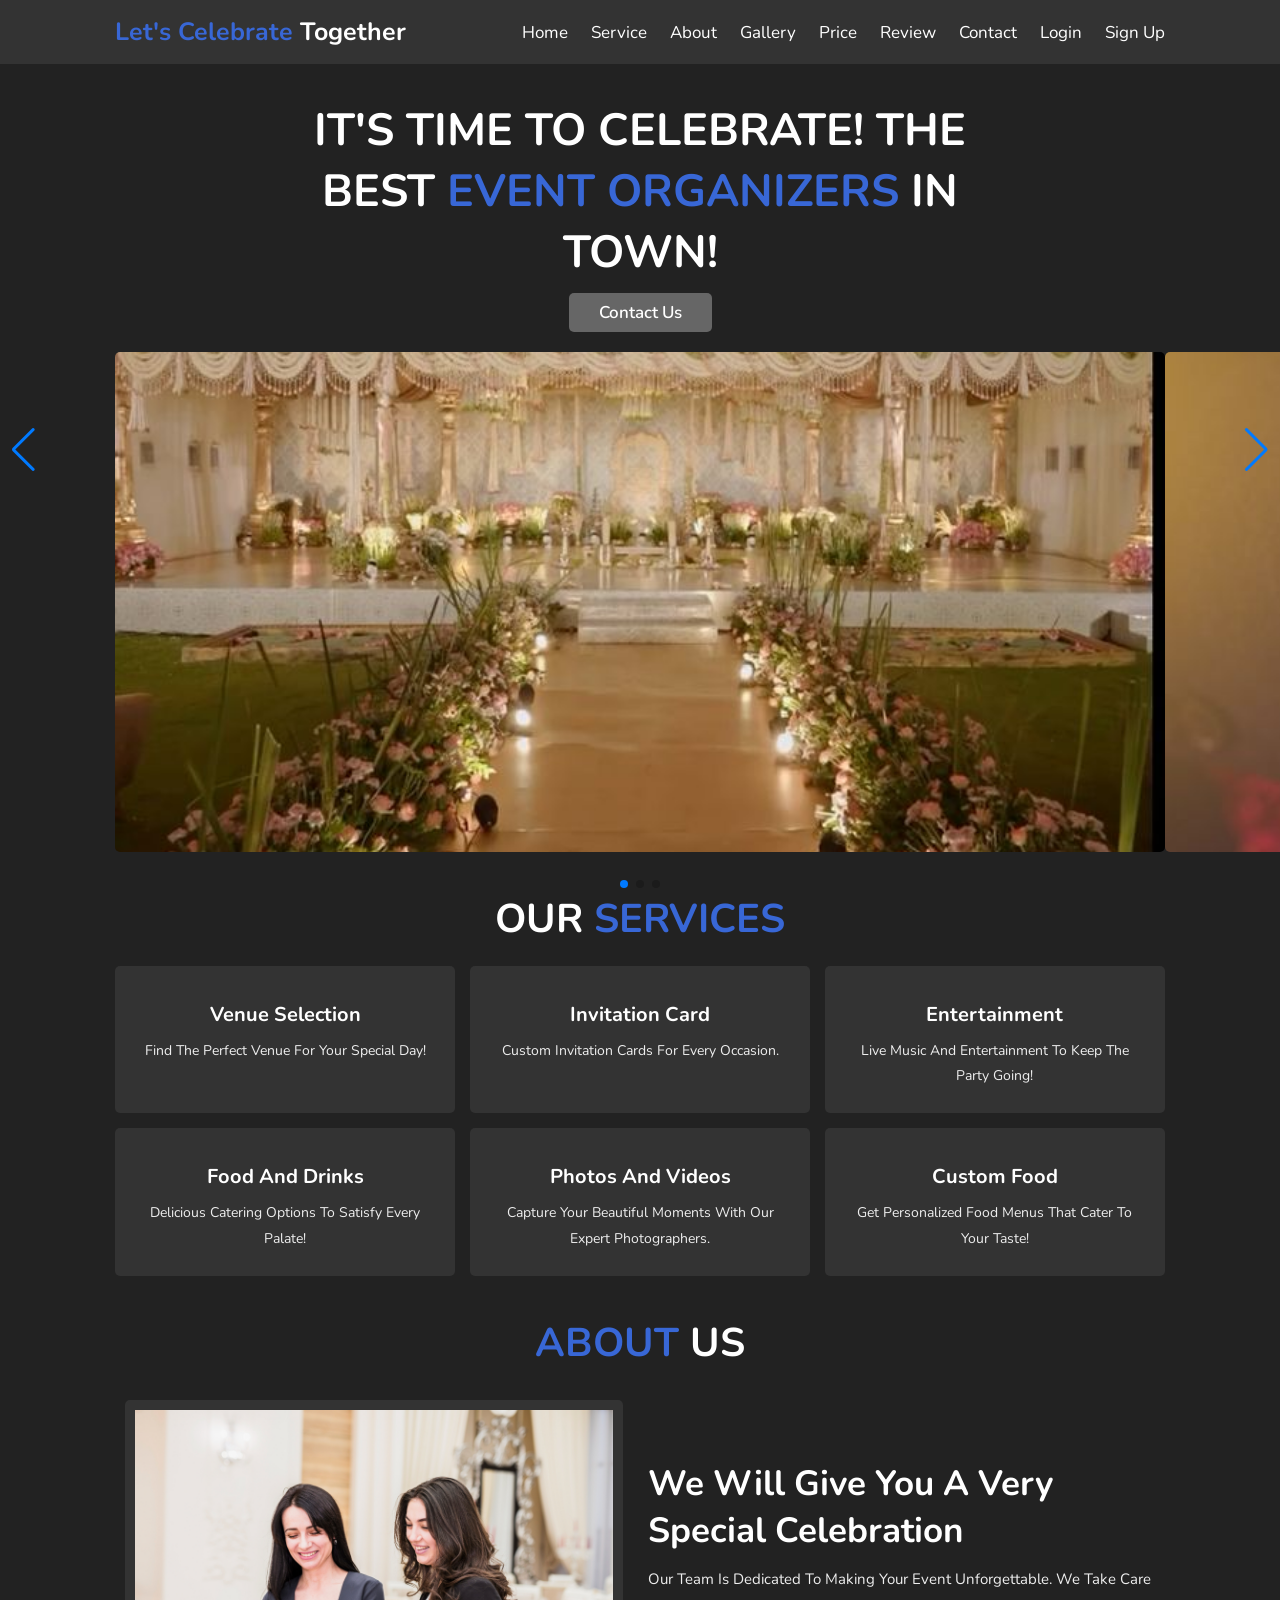
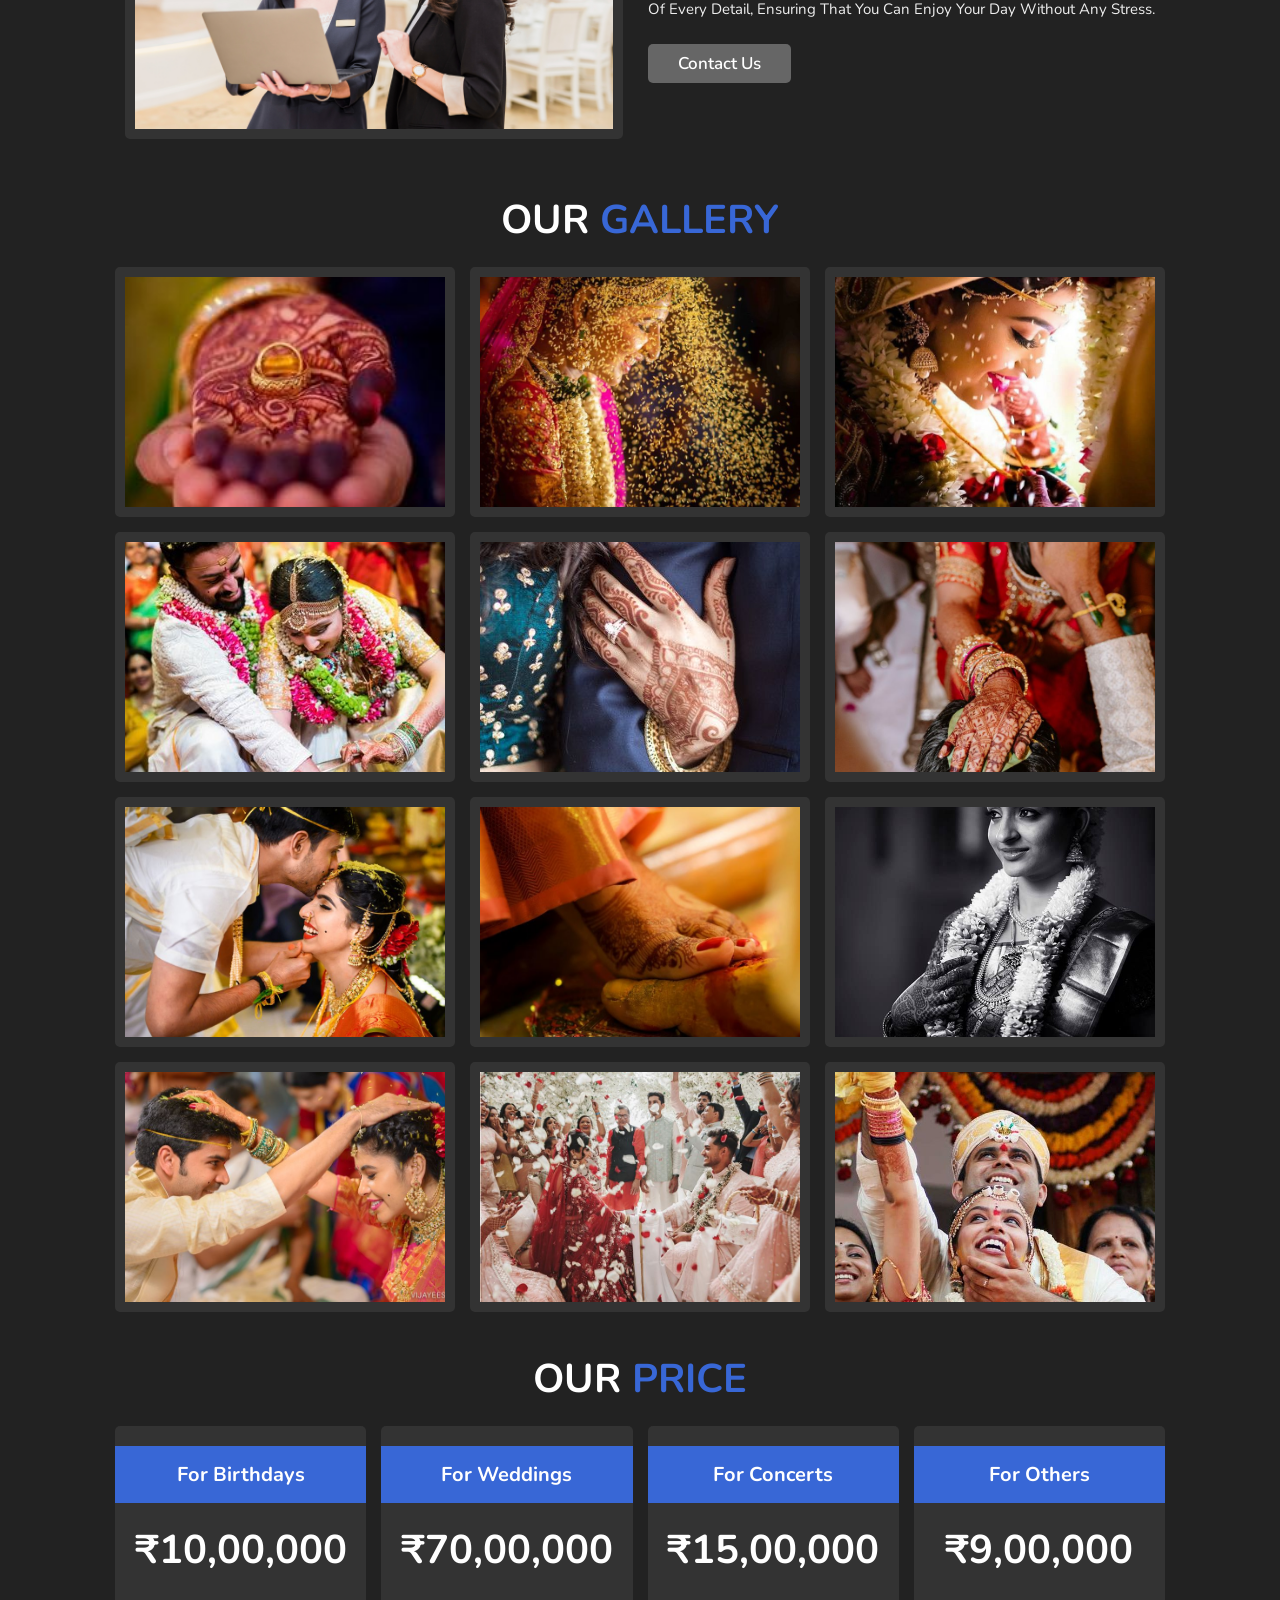
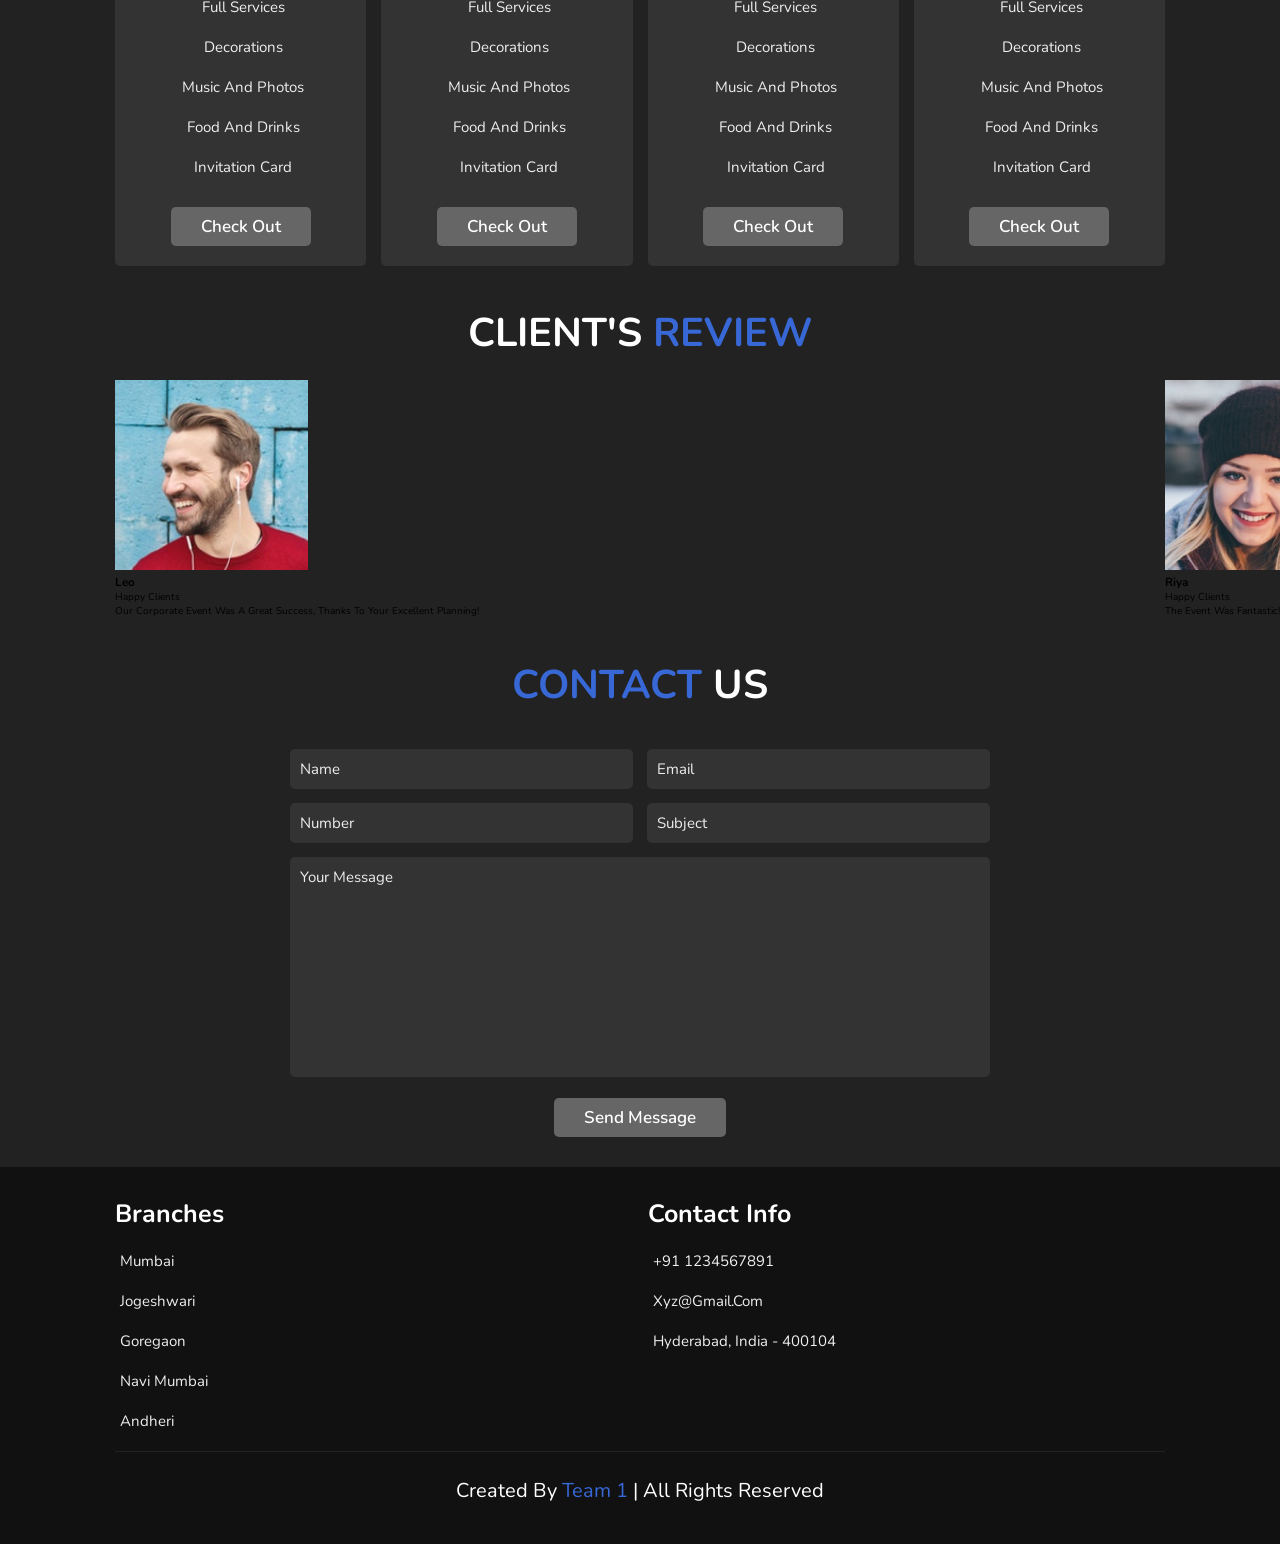
<file: FSDAssignment5/index.html>
<!DOCTYPE html>
<html lang="en">
<head>
    <meta charset="UTF-8">
    <meta name="viewport" content="width=device-width, initial-scale=1.0">
    <title>Event Organizer</title>
    <link rel="stylesheet" href="https://unpkg.com/swiper/swiper-bundle.min.css" />
    <link rel="stylesheet" href="css/style.css"> <!-- Link to css/style.css -->
</head>
<body>

<!-- Header -->
<header class="header">
    <a href="#" class="logo"><span>Let's Celebrate </span>Together</a>
    <nav class="navbar">
        <a href="#home">home</a>
        <a href="#service">service</a>
        <a href="#about">about</a>
        <a href="#gallery">gallery</a>
        <a href="#price">price</a>
        <a href="#review">review</a>
        <a href="#contact">contact</a>
        <a href="/login">Login</a>
        <a href="/signup">Sign up</a>
    </nav>
    <div id="menu-bars" class="fas fa-bars"></div>
</header>

<!-- Home Section -->
<section class="home" id="home">
    <div class="content">
        <h3>It's time to celebrate! The best <span>event organizers</span> in town!</h3>
        <a href="#" class="btn">contact us</a>
    </div>

    <div class="swiper-container home-slider">
        <div class="swiper-wrapper">
            <div class="swiper-slide"><img src="PHOTOS/decoration1.jpeg" alt="Decoration 1"></div>
            <div class="swiper-slide"><img src="PHOTOS/Rings2.jpeg" alt="Rings"></div>
            <div class="swiper-slide"><img src="PHOTOS/together3.jpeg" alt="Together"></div>
            <div class="swiper-slide"><img src="PHOTOS/mehandi hands4.jpeg" alt="Mehandi Hands"></div>
            <div class="swiper-slide"><img src="PHOTOS/littlefingers5.jpeg" alt="Little Fingers"></div>
            <div class="swiper-slide"><img src="PHOTOS/engaged6.jpeg" alt="Engaged"></div>
            <div class="swiper-slide"><img src="PHOTOS/beautiful1.jpeg" alt="Beautiful"></div>
            <div class="swiper-slide"><img src="PHOTOS/girls togetherg10.jpeg" alt="Girls Together"></div>
        </div>
        <div class="swiper-pagination"></div>
        <div class="swiper-button-next"></div>
        <div class="swiper-button-prev"></div>
    </div>
</section>

<!-- Services Section -->
<section class="service" id="service">
    <h1 class="heading"> our <span>services</span> </h1>
    <div class="box-container">
        <div class="box">
            <i class="fas fa-map-marker-alt"></i>
            <h3>venue selection</h3>
            <p>Find the perfect venue for your special day!</p>
        </div>
        <div class="box">
            <i class="fas fa-envelope"></i>
            <h3>invitation card</h3>
            <p>Custom invitation cards for every occasion.</p>
        </div>
        <div class="box">
            <i class="fas fa-music"></i>
            <h3>entertainment</h3>
            <p>Live music and entertainment to keep the party going!</p>
        </div>
        <div class="box">
            <i class="fas fa-utensils"></i>
            <h3>food and drinks</h3>
            <p>Delicious catering options to satisfy every palate!</p>
        </div>
        <div class="box">
            <i class="fas fa-photo-video"></i>
            <h3>photos and videos</h3>
            <p>Capture your beautiful moments with our expert photographers.</p>
        </div>
        <div class="box">
            <i class="fas fa-birthday-cake"></i>
            <h3>custom food</h3>
            <p>Get personalized food menus that cater to your taste!</p>
        </div>
    </div>
</section>

<!-- About Section -->
<section class="about" id="about">
    <h1 class="heading"><span>about</span> us </h1>
    <div class="row">
        <div class="image">
            <img src="images/about-img.jpg" alt="About Us"> <!-- Updated path -->
        </div>
        <div class="content">
            <h3>We will give you a very special celebration</h3>
            <p>Our team is dedicated to making your event unforgettable. We take care of every detail, ensuring that you can enjoy your day without any stress.</p>
            <a href="#" class="btn">contact us</a>
        </div>
    </div>
</section>

<!-- Gallery Section -->
<section class="gallery" id="gallery">
    <h1 class="heading">our <span>gallery</span></h1>
    <div class="box-container">
        <div class="box">
            <img src="PHOTOS/rings on handg1.jpeg" alt="Rings on Hand">
        </div>
        <div class="box">
            <img src="PHOTOS/beautifulg2.jpeg" alt="Beautiful Event">
        </div>
        <div class="box">
            <img src="PHOTOS/maing3.jpeg" alt="Main Event">
        </div>
        <div class="box">
            <img src="PHOTOS/potg4.jpeg" alt="Pot Decor">
        </div>
        <div class="box">
            <img src="PHOTOS/holding handsg5.jpeg" alt="Holding Hands">
        </div>
        <div class="box">
            <img src="PHOTOS/123g6.jpeg" alt="123 Event">
        </div>
        <div class="box">
            <img src="PHOTOS/puppyg7.jpeg" alt="Puppy">
        </div>
        <div class="box">
            <img src="PHOTOS/legsg8.jpeg" alt="Legs">
        </div>
        <div class="box">
            <img src="PHOTOS/a brideg9.jpeg" alt="Bride">
        </div>
        <div class="box">
            <img src="PHOTOS/couple.jpeg" alt="Couple">
        </div>
        <div class="box">
            <img src="PHOTOS/Memorable.jpeg" alt="Memorable Moment">
        </div>
        <div class="box">
            <img src="PHOTOS/moon.jpeg" alt="Moonlight Event">
        </div>
    </div>
</section>

<!-- Price Section -->
<section class="price" id="price">
    <h1 class="heading"> our <span>price</span> </h1>
    <div class="box-container">
        <div class="box">
            <h3 class="title">for birthdays</h3>
            <h3 class="amount">₹10,00,000</h3>
            <ul>
                <li><i class="fas fa-check"></i>full services</li>
                <li><i class="fas fa-check"></i> decorations</li>
                <li><i class="fas fa-check"></i> music and photos</li>
                <li><i class="fas fa-check"></i> food and drinks</li>
                <li><i class="fas fa-check"></i> invitation card</li>
            </ul>
            <a href="#" class="btn">check out</a>
        </div>
        <div class="box">
            <h3 class="title">for weddings</h3>
            <h3 class="amount">₹70,00,000</h3>
            <ul>
                <li><i class="fas fa-check"></i>full services</li>
                <li><i class="fas fa-check"></i> decorations</li>
                <li><i class="fas fa-check"></i> music and photos</li>
                <li><i class="fas fa-check"></i> food and drinks</li>
                <li><i class="fas fa-check"></i> invitation card</li>
            </ul>
            <a href="#" class="btn">check out</a>
        </div>
        <div class="box">
            <h3 class="title">for concerts</h3>
            <h3 class="amount">₹15,00,000</h3>
            <ul>
                <li><i class="fas fa-check"></i>full services</li>
                <li><i class="fas fa-check"></i> decorations</li>
                <li><i class="fas fa-check"></i> music and photos</li>
                <li><i class="fas fa-check"></i> food and drinks</li>
                <li><i class="fas fa-check"></i> invitation card</li>
            </ul>
            <a href="#" class="btn">check out</a>
        </div>
        <div class="box">
            <h3 class="title">for others</h3>
            <h3 class="amount">₹9,00,000</h3>
            <ul>
                <li><i class="fas fa-check"></i>full services</li>
                <li><i class="fas fa-check"></i> decorations</li>
                <li><i class="fas fa-check"></i> music and photos</li>
                <li><i class="fas fa-check"></i> food and drinks</li>
                <li><i class="fas fa-check"></i> invitation card</li>
            </ul>
            <a href="#" class="btn">check out</a>
        </div>
    </div>
</section>

<!-- Review Section -->
<section class="review" id="review"> 
    <h1 class="heading">client's <span>review</span></h1>
    <div class="review-slider swiper-container">
        <div class="swiper-wrapper">
            <div class="swiper-slide box">
                <i class="fas fa-quote-right"></i>
                <div class="user">
                    <img src="images/pic-1.png" alt="">
                    <div class="user-info">
                        <h3>Leo</h3>
                        <span>happy clients</span>
                    </div>
                </div>
                <p>Our corporate event was a great success, thanks to your excellent planning!</p>
            </div>
            <div class="swiper-slide box">
                <i class="fas fa-quote-right"></i>
                <div class="user">
                    <img src="images/pic-2.png" alt="">
                    <div class="user-info">
                        <h3>Riya</h3>
                        <span>happy clients</span>
                    </div>
                </div>
                <p>The event was fantastic! Everything went perfectly, and the food was delicious!</p>
            </div>
            <div class="swiper-slide box">
                <i class="fas fa-quote-right"></i>
                <div class="user">
                    <img src="images/pic-3.png" alt="">
                    <div class="user-info">
                        <h3>John</h3>
                        <span>happy clients</span>
                    </div>
                </div>
                <p>Thank you for making my birthday so special. The decorations were beautiful!</p>
            </div>
        </div>
    </div>
</section>

<!-- Contact Section -->
<section class="contact" id="contact">
    <h1 class="heading"> <span>contact</span> us </h1>
    <form action="">
        <div class="inputBox">
            <input type="text" placeholder="name" required>
            <input type="email" placeholder="email" required>
        </div>
        <div class="inputBox">
            <input type="number" placeholder="number" required>
            <input type="text" placeholder="subject" required>
        </div>
        <textarea name="" placeholder="your message" id="" cols="30" rows="10" required></textarea>
        <input type="submit" value="send message" class="btn">
    </form>
</section>

<!-- Footer -->
<section class="footer">
    <div class="box-container">
        <div class="box">
            <h3>branches</h3>
            <a href="#"> <i class="fas fa-map-marker-alt"></i> mumbai </a>
            <a href="#"> <i class="fas fa-map-marker-alt"></i> jogeshwari </a>
            <a href="#"> <i class="fas fa-map-marker-alt"></i> goregaon </a>
            <a href="#"> <i class="fas fa-map-marker-alt"></i> navi mumbai </a>
            <a href="#"> <i class="fas fa-map-marker-alt"></i> andheri </a>
        </div>
        <div class="box">
            <h3>contact info</h3>
            <a href="#"> <i class="fas fa-phone"></i> +91 1234567891 </a>
            <a href="#"> <i class="fas fa-envelope"></i> xyz@gmail.com </a>
            <a href="#"> <i class="fas fa-map-marker-alt"></i> Hyderabad, india - 400104 </a>
        </div>
    </div>
    <div class="credit"> created by <span>Team 1</span> | all rights reserved </div>
</section>

<script src="https://unpkg.com/swiper/swiper-bundle.min.js"></script>
<script>
    // Initialize Swiper
    const swiper = new Swiper('.swiper-container', {
        loop: true,
        pagination: {
            el: '.swiper-pagination',
            clickable: true,
        },
        navigation: {
            nextEl: '.swiper-button-next',
            prevEl: '.swiper-button-prev',
        },
    });
</script>
</body>
</html>
</file>
<file: FSDAssignment5/css/style.css>
@import url('https://fonts.googleapis.com/css2?family=Nunito:wght@200;600;700&display=swap');

:root{
    --main-color:#3867d6;
}

*{
    font-family: 'Nunito', sans-serif;
    margin:0; padding:0;
    box-sizing: border-box;
    outline: none; border:none;
    text-decoration: none;
    text-transform: capitalize;
    transition: .2s linear;
}

html{
    font-size: 62.5%;
    overflow-x: hidden;
    scroll-padding-top: 7rem;
    scroll-behavior: smooth;
}

html::-webkit-scrollbar{
    width:1rem;
}

html::-webkit-scrollbar-track{
    background: #444;
}

html::-webkit-scrollbar-thumb{
    background: var(--main-color);
    border-radius: 5rem;
}

body{
    background: #222;
}

section{
    padding:2rem 9%;
}

.heading{
    text-align: center;
    padding-bottom: 2rem;
    color:#fff;
    text-transform: uppercase;
    font-size: 4rem;
}

.heading span{
    color:var(--main-color);
    text-transform: uppercase;
}

.btn{
    margin-top: 1rem;
    display: inline-block;
    padding:.8rem 3rem;
    font-size: 1.7rem;
    border-radius: .5rem;
    background: #666;
    color:#fff;
    cursor: pointer;
    font-weight: 600;
}

.btn:hover{
    background:var(--main-color);
}

.header{
    position: fixed;
    top:0; left: 0; right: 0;
    z-index: 10000;
    background: #333;
    display: flex;
    align-items: center;
    justify-content: space-between;
    padding:1.5rem 9%;
}

.header .logo{
    font-weight: bolder;
    color:#fff;
    font-size: 2.5rem;
}

.header .logo span{
    color:var(--main-color);
}

.header .navbar a{
    font-size: 1.7rem;
    color:#fff;
    margin-left: 2rem;
}

.header .navbar a:hover{
    color:var(--main-color);
}

#menu-bars{
    font-size: 3rem;
    color:#fff;
    cursor: pointer;
    display: none;
}

.home .content{
    text-align: center;
    padding-top: 6rem;
    margin:2rem auto;
    max-width: 70rem;
}

.home .content h3{
    color:#fff;
    font-size: 4.5rem;
    text-transform: uppercase;
}

.home .content h3 span{
    color:var(--main-color);
    text-transform: uppercase;
}

.home .home-slider .swiper-slide{
    overflow: hidden;
    border-radius: .5rem;
    height: 50rem;
    width:35rem;
}

.home .home-slider .swiper-slide img{
    height:100%;
    width:100%;
    object-fit: cover;
}

.service .box-container{
    display: grid;
    grid-template-columns: repeat(auto-fit, minmax(27rem, 1fr));
    gap:1.5rem;
}

.service .box-container .box{
    border-radius: .5rem;
    background:#333;
    text-align: center;
    padding:2.5rem;
}

.service .box-container .box i{
    height: 6rem;
    width: 6rem;
    line-height: 6rem;
    border-radius: 50%;
    font-size: 2.5rem;
    background:var(--main-color);
    color:#fff;
}

.service .box-container .box h3{
    font-size: 2rem;
    color:#fff;
    padding:1rem 0;
}

.service .box-container .box p{
    font-size: 1.4rem;
    color:#eee;
    line-height: 1.8;
}

.about .row{
    display: flex;
    align-items: center;
    flex-wrap: wrap;
    gap:1.5rem;
}

.about .row .image{
    flex:1 1 45rem;
    padding:1rem;
}

.about .row .image img{ 
    width: 100%;
    border-radius: .5rem;
    border:1rem solid #333;
}

.about .row .content{
    flex:1 1 45rem;
}

.about .row .content h3{
    font-size: 3.5rem;
    color:#fff;
}

.about .row .content p{
    font-size: 1.5rem;
    color:#eee;
    padding:1rem 0;
    line-height: 2;
}

.gallery .box-container{
    display: grid;
    grid-template-columns: repeat(auto-fit, minmax(27rem, 1fr));
    gap:1.5rem;
}

.gallery .box-container .box{
    position: relative;
    border:1rem solid #333;
    border-radius: .5rem;
    height: 25rem;
    cursor: pointer;
    overflow: hidden;
}

.gallery .box-container .box img{
    height: 100%;
    width: 100%;
    object-fit: cover;
    
}

.gallery .box-container .box:hover img{
    transform: scale(1.1);
}


.gallery .box-container .box:hover .title{
    top:0;
}

.gallery .box-container .box:hover .icons{
    bottom: 0;
}


.gallery .box-container .box .icons a:hover{
    color:var(--main-color);
}

.price .box-container{
    display: grid;
    grid-template-columns: repeat(auto-fit, minmax(25rem, 1fr));
    gap:1.5rem;
}

.price .box-container .box{
    padding:2rem 0;
    background:#333;
    border-radius: .5rem;
    text-align: center;
}

.price .box-container .box:hover{
    transform: scale(1.03);
}

.price .box-container .box .title{
    background:var(--main-color);
    color:#fff;
    padding:1.5rem 0;
    font-size: 2rem;
}

.price .box-container .box .amount{
    color:#fff;
    padding-top: 2rem;
    font-size: 4rem;
}

.price .box-container .box ul{
    list-style-type: none;
    padding:1rem 0;
}

.price .box-container .box ul li{
    font-size: 1.5rem;
    color:#eee;
    padding:1rem 0;
}

.price .box-container .box ul li i{
    color:var(--main-color);
    padding-right: .5rem;
}

.reivew .box{
    border-radius: .5rem;
    background: #333;
    padding:2rem;
    position: relative;
}

.reivew .box .fa-quote-right{
    position: absolute;
    top:2rem; right: 2rem;
    color:var(--main-color);
    font-size: 5rem;
}

.reivew .box .user{
    display: flex;
    align-items: center;
    gap:1.5rem;
    padding-bottom: 1rem;
}

.reivew .box .user img{
    height:7rem;
    width: 7rem;
    border-radius: 50%;
    object-fit: cover;
}

.reivew .box .user h3{
    font-size: 2rem;
    color:#fff;
}

.reivew .box .user span{
    font-size: 1.5rem;
    color:#eee;
}

.reivew .box p{
    line-height: 2;
    color:#eee;
    padding:.5rem 0;
    font-size: 1.6rem;
}

.contact form{
    max-width: 70rem;
    margin:1rem auto;
    text-align: center;
}

.contact form .inputBox{
    display: flex;
    justify-content: space-between;
    flex-wrap: wrap;
}

.contact form .inputBox input,
.contact form textarea{
    width: 100%;
    background:#333;
    border-radius: .5rem;
    padding:1rem;
    margin:.7rem 0;
    font-size: 1.5rem;
    color:#fff;
    text-transform: none;
}

.contact form .inputBox input::placeholder,
.contact form textarea::placeholder{
    color:#eee;
    text-transform: capitalize;
}

.contact form .inputBox input:focus,
.contact form textarea:focus{
    background:#444;
}

.contact form .inputBox input{
    width: 49%;
}

.contact form textarea{
    resize: none;
}

.footer{
    background:#111;
}

.footer .box-container{
    display: grid;
    grid-template-columns: repeat(auto-fit, minmax(25rem, 1fr));
    gap:1.5rem;
}

.footer .box-container .box h3{
    font-size: 2.5rem;
    padding:1rem 0;
    color:#fff;
}

.footer .box-container .box a{
    display: block;
    font-size: 1.5rem;
    padding:1rem 0;
    color:#eee;
}

.footer .box-container .box a i{
    padding-right: .5rem;
    color:var(--main-color);
}

.footer .box-container .box a:hover i{
    padding-right: 1.5rem;
    color:#fff;
}

.footer .credit{
    text-align: center;
    border-top: .1rem solid #222;
    color:#fff;
    padding:2rem;
    padding-top: 2.5rem;
    margin-top: 1rem;
    font-size: 2rem;
}

.footer .credit span{
    color:var(--main-color);
}

.theme-toggler{
    position: fixed;
    top:10rem; right:-20rem;
    background: #333;
    z-index: 1000;
    width: 20rem;
    text-align: center;
}

.theme-toggler.active{
    right:0;
}

.theme-toggler h3{
    color:#fff;
    padding:1rem 0;
    font-size: 2rem;
}

.theme-toggler .buttons{
    display: flex;
    justify-content:center;
    flex-wrap: wrap;
    gap:1rem;
    padding:1rem;
}

.theme-toggler .buttons .theme-btn{
    height: 5rem;
    width: 5rem;
    border-radius: 50%;
    cursor: pointer;
}

.theme-toggler .toggle-btn{
    position: absolute;
    top:0; left:-5.9rem;
    padding:1.3rem 1.5rem;
    background:#333;
    cursor: pointer;
}

.theme-toggler .toggle-btn i{
    color:#fff;
    font-size: 3rem;
    animation: spin 4s linear infinite;
}

@keyframes spin {
    0%{
        transform: rotate(360deg);
    }
}










/* media queries  */

@media (max-width:991px){

    html{
        font-size: 55%;
    }

    .header{
        padding:1.5rem 2rem;
    }

    section{
        padding:2rem;
    }

}

@media (max-width:768px){

    #menu-bars{
        display: initial;
    }

    .header .navbar{
        position: absolute;
        top:100%; left:0; right:0;
        border-top: .1rem solid #222;
        background: #333;
        clip-path: polygon(0 0, 100% 0, 100% 0, 0 0);
    }

    .header .navbar.active{
        clip-path: polygon(0 0, 100% 0, 100% 100%, 0% 100%);
    }

    .fa-times{
        transform: rotate(180deg);
    }

    .header .navbar a{
        display: flex;
        background:#222;
        border-radius: .5rem;
        padding:1.3rem;
        margin:1.3rem;
        font-size: 2rem;
    }

    .home .content h3{
        font-size: 4rem;
    }

}

@media (max-width:450px){

    html{
        font-size: 50%;
    }

    .home .home-slider .swiper-slide{
        width: 27rem;
    }

    .contact form .inputBox input{
        width: 100%;
    }

}
</file>
